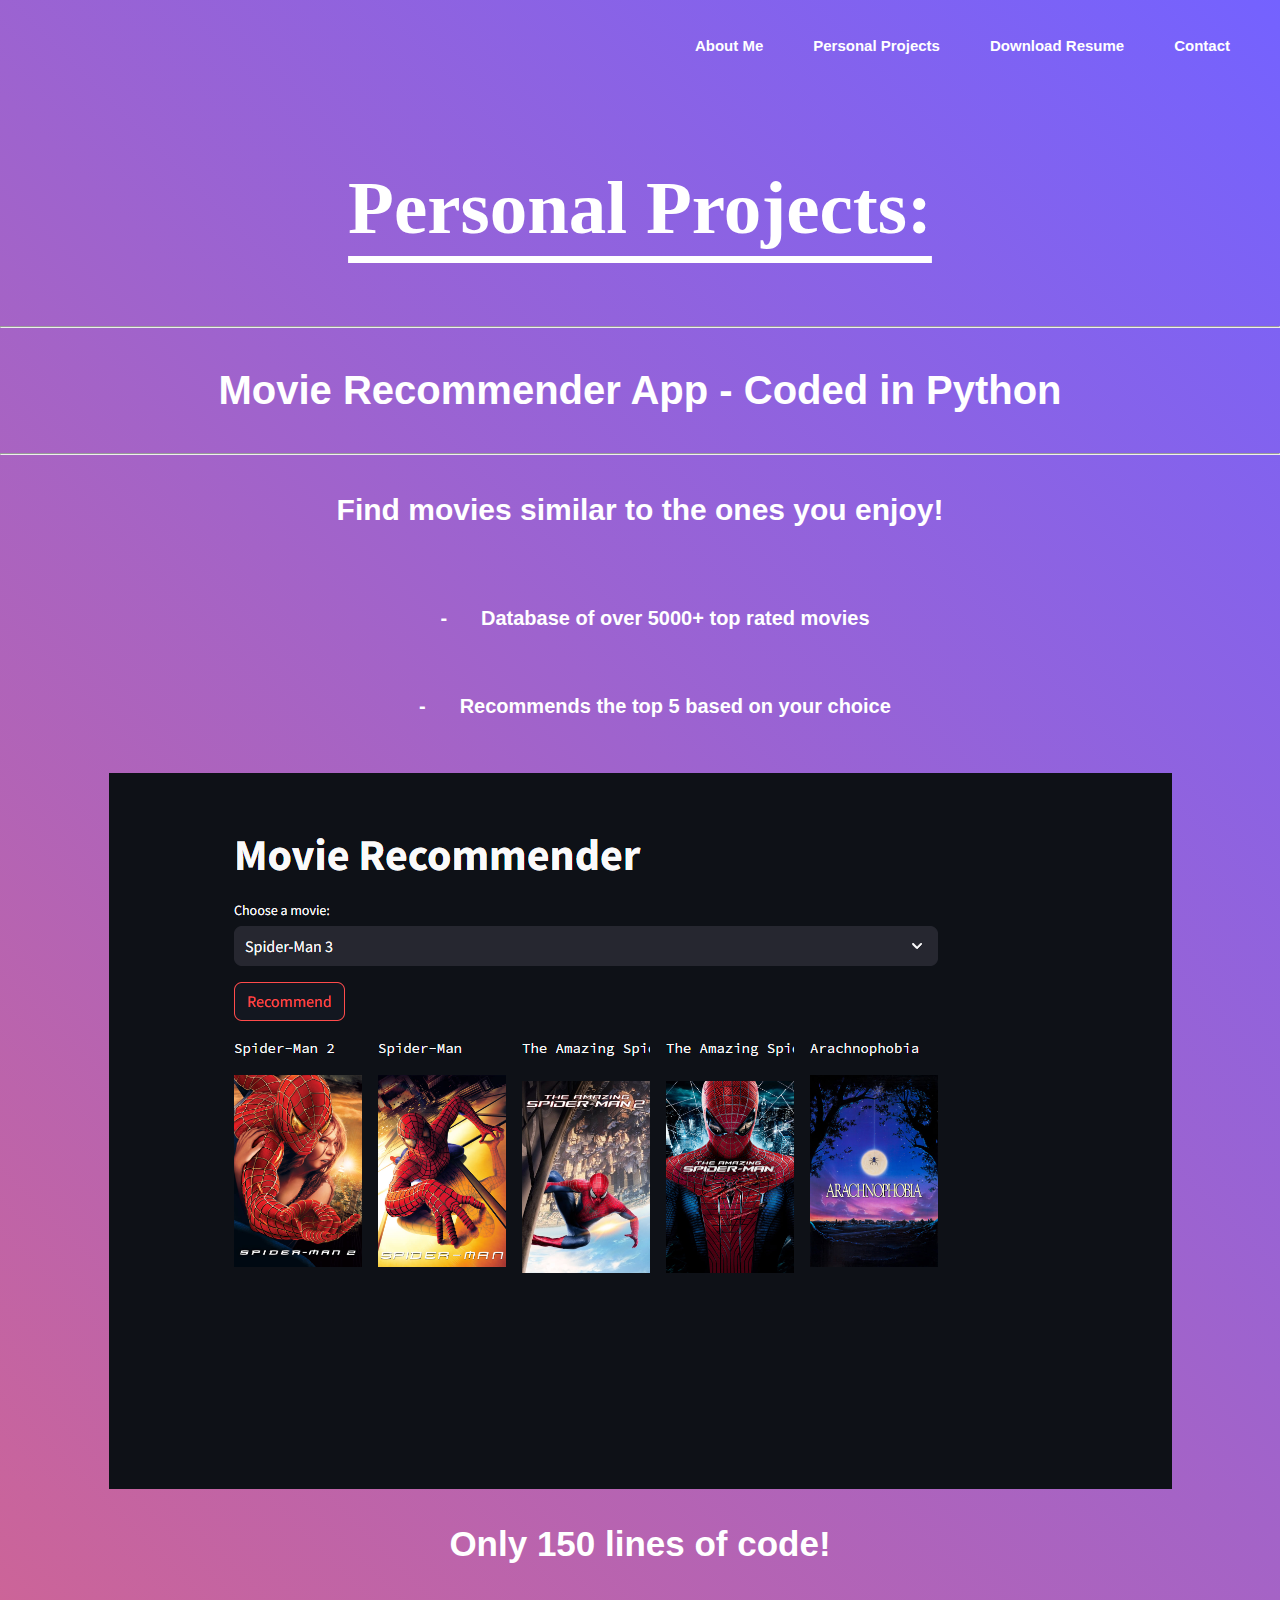
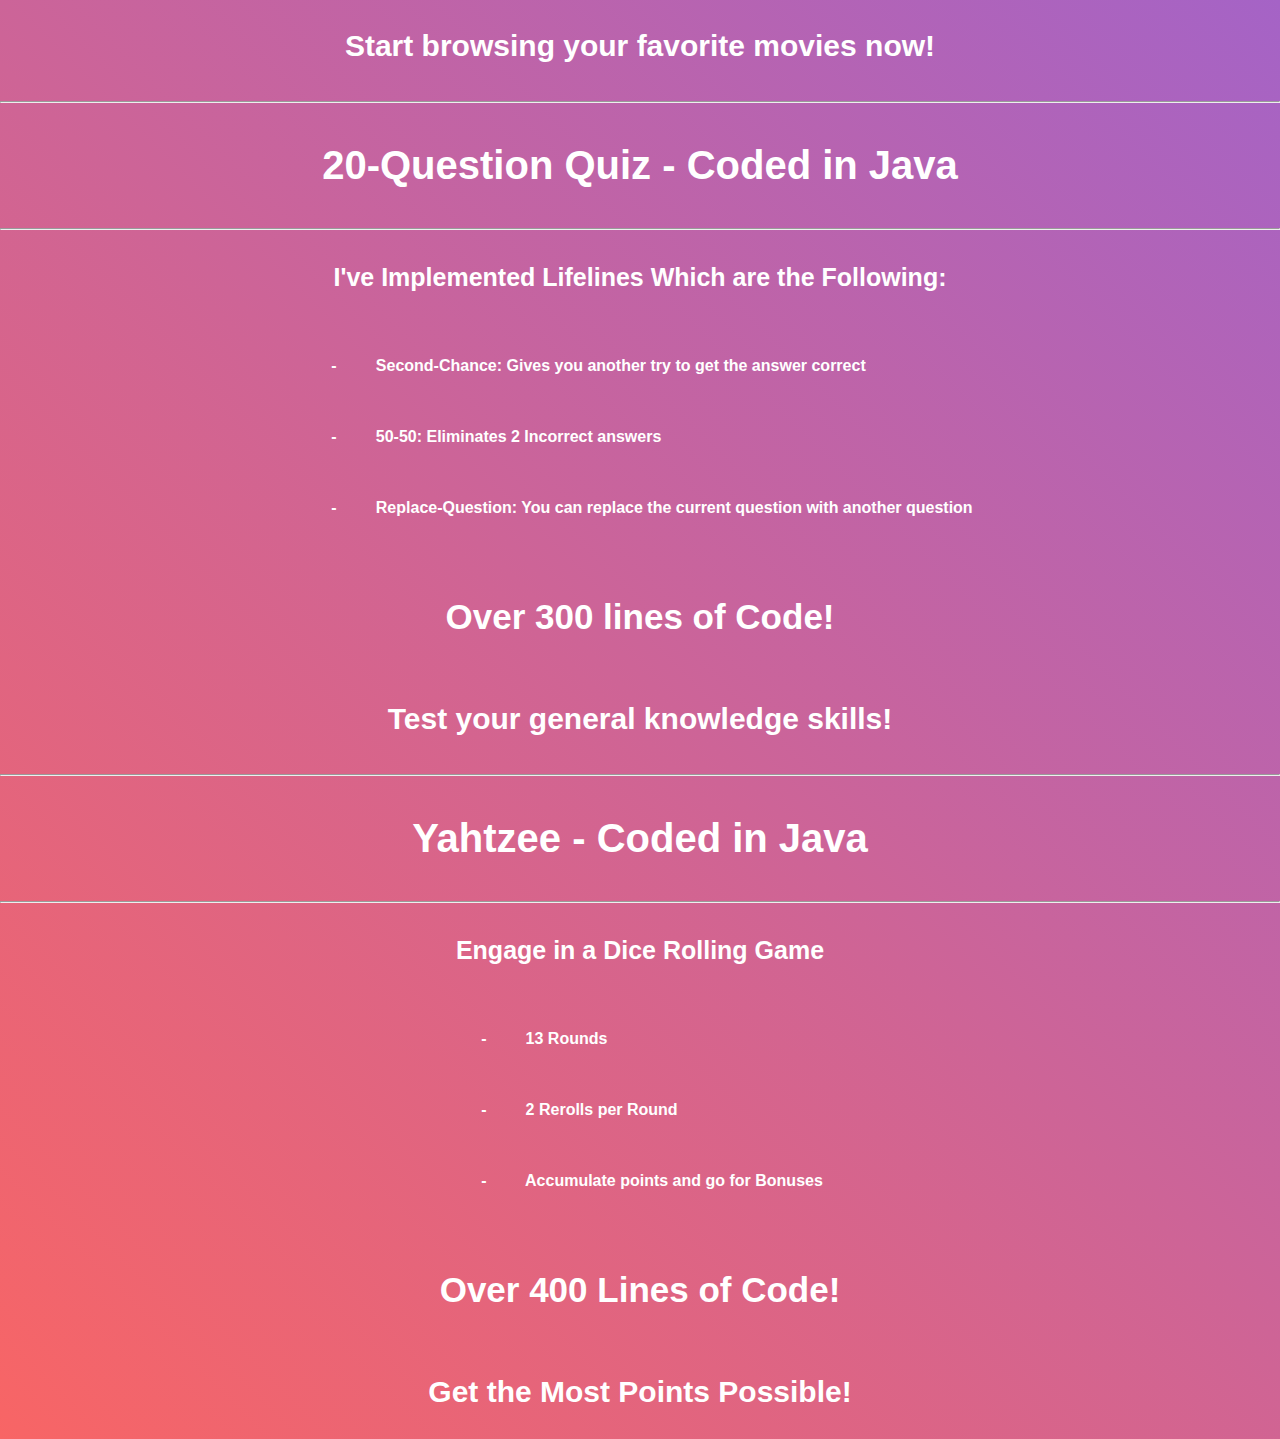
<file: personalWebsite/projectsPage.html>
<!DOCTYPE html>
<html lang="en">
<head>
    <meta charset="UTF-8">
    <meta name="viewport" content="width=device-width, initial-scale=1.0">
    <title>My Personal Projects</title>
    <link rel="styleSheet" href="personalWebsite.css">
    <script src="websiteFunctionality.js"></script>
</head>

<div class="buttons">
    <button id="homePage">
        About Me
    </button>

    <button id="projectsButton">
        Personal Projects
    </button>

    <a href="Zakaria_Merzougui_Resume.pdf" download>
        <button id="resumeButton">
            Download Resume
        </button>
    </a>

    <button id="contactButton">
        Contact
    </button>
</div>

<body id="projectsBody">
    <div id="projectsInfo">

    <p id="projectsTitle">
        Personal Projects:
    </p>

    <hr>
    <p id="movie">
        Movie Recommender App - Coded in Python
        <style>
            #movie {
                font-family: Verdana, Geneva, Tahoma, sans-serif;
                font-size: 40px;
            }
        </style>
    </p>
    <hr>

    <div id="movieFlex">
        <p class="movieTitle">
        Find movies similar to the ones you enjoy!
            <style>
                .movieTitle {
                    color: white;
                    font-weight: bold;
                    font-size: 30px;
                }
            </style>
        </p>
        
            <ul id="movieDes">
                
                
                <li>
                    Database of over 5000+ top rated movies
                </li>
        
                <li>
                    Recommends the top 5 based on your choice
                </li>
    
            </ul>
            <img id='moviePic' src="images/streamlit.png">
            <P id="lines">
                Only 150 lines of code!
            </P>
            <p id="tryIt">
                Start browsing your favorite movies now!
            </p>
        </div>


    
    <hr>
    <p id="quiz">
        20-Question Quiz - Coded in Java
        <style>
            #quiz {
                font-family: Verdana, Geneva, Tahoma, sans-serif;
                font-size: 40px;
            }
        </style>
    </p>
    <hr>
    
    <div id="quizFlex">
    <p class="lifeline">
    I've Implemented Lifelines Which are the Following:
        <style>
            .lifeline {
                color: white;
                font-weight: bold;
                font-size: 25px;
            }
        </style>
    </p>
    
        <ul id="implemented">
            
            
            <li>
                Second-Chance: Gives you another try to get the answer correct
            </li>
    
            <li>
                50-50: Eliminates 2 Incorrect answers
            </li>
    
            <li>
                Replace-Question: You can replace the current question with another question
            </li>
        </ul>
        <P id="lines">
            Over 300 lines of Code!
        </P>
        <p id="tryIt">
            Test your general knowledge skills!
        </p>
    </div>
    
    
    <hr id="hr">
    <p id="yahtzeeTitle">
        Yahtzee - Coded in Java
    </p>
    <hr>
    
    <div id="yahtzeeFlex">
    <p id="engage">
        Engage in a Dice Rolling Game
    </p>
    
    <ul id="yahList">
        <li>
            13 Rounds
        </li>
        <li>
            2 Rerolls per Round
        </li>
        <li>
            Accumulate points and go for Bonuses
        </li>
    
    </ul>
    <p id="lines">
        Over 400 Lines of Code!
    </p>
    
    <p id="pointsMost">
        Get the Most Points Possible!
    </p>
    </div>
    </div>
</body>
</html>
</file>
<file: personalWebsite/personalWebsite.css>
@keyframes color {
    0% {
        background-position: 0 50%;
    }
    50% {
        background-position: 100% 50%;
    }
    0% {
        background-position: 0 50%;
    }
}
.buttons {
    display: flex;
    justify-content: right;
    align-items: center;
    padding: 20px;
    height: 50px;
}
#quizHeader {
    color: white;
    display: flex;
    align-items: center;
    justify-content: center;
}

body {
    background: linear-gradient(45deg,#f86565,#7462ff);
}
#yahtzeeBody {
    background: linear-gradient(45deg,#f86565,#7462ff);
}
#quizBody {
    background-color: red;
    background: linear-gradient(45deg,#f86565,#7462ff);
}
#projectsBody {
    background: linear-gradient(45deg,#f86565,#7462ff);
}
#colorful {
    background: linear-gradient(45deg,#f86565,#7462ff);
}

/* Buttons */
#projectsButton {
    background: transparent;
    border-radius: 15px;
    color: white;
    font-weight: bold;
    margin-right: 10px;
}
#homePage {
    background: transparent;
    border-radius: 15px;
    color: white;
    font-weight: bold;
    margin-right: 10px;
}
#contactButton {
    background: transparent;
    border-radius: 15px;
    color: white;
    font-weight: bold;
    margin-right: 10px;
}
#resumeButton {
    background: transparent;
    border-radius: 15px;
    color: white;
    font-weight: bold;
    margin-right: 10px;
}
.buttons button {
    padding: 10px 20px;
    font-size: 15px;
    color: white;
    border: none;
    border-radius: 5px;
    transition: all 0s ease;
}

.buttons button:hover {
    border: 2px solid white;
    border-radius: 25px;
    cursor: pointer;
}

/* Buttons End */

body {
    font-family: Arial, sans-serif;
    margin: 0;
    padding: 0;
}
#me {
    border-radius: 5px;
    padding: 10px;
    color: white
}
#specialty {
    color: white
}
#picture {
    border-radius: 250px;
    width: 115%px;
    height: 450px;
    justify-content: center;
}
#header {
    border-bottom: 10px solid white;
    text-align: center;
    padding: 20px;
    color: white;
    font-family: cursive;
    font-size: 50px;
}

#allIntro {
    color: white;
    align-items: center;
    justify-content: center;
    display: flex;
    flex-direction: row;
    background: linear-gradient(45deg,#f86565,#7462ff);
    animation: color 2s ease-in infinite;
}

#nationality {
    display: flex;
    flex-direction: row;
    justify-content: space-evenly;
    align-items: center;
}
#canada {
    width: 175px;
    height: 100px;
}
#algeria {
    width: 150px;
    height: 100px;
}
#titleImage {
    display: flex;
    flex-direction: column;
}

#imageDiv {
    display: flex;
    justify-content: center;
    align-items: center;
}

h4 {
    font-family: Impact, Haettenschweiler, 'Arial Narrow Bold', sans-serif;
    font-size:40px;
    text-decoration: underline;
    text-underline-offset: 0.2em;
    
}
#aboutMeDiv {
    max-width: 800px;
    margin: 20px auto;
    padding: 20px;
    border-radius: 10px;
    font-weight: bold;
}

h2 {
    color: #333;
    font-size: 24px;
    margin-bottom: 10px;
}


ul {
    list-style: none;
    padding: 0;
}


li {
    margin-bottom: 5px;
}



#degrees {
    list-style-type: none; 
    counter-reset: list-counter; 
    padding-left: 0; 
  }
  
#degrees li:before {
    content: "-";
    display: inline-block;
    width: 1em; 
    margin-left: 2em; 
}
  
#languages {
    list-style-type: none; 
    counter-reset: list-counter; 
    padding-left: 0; 
}
#languages li:before {
    content: "-";
    display: inline-block;
    width: 1em; 
    margin-left: 2em; 

}
#program {
    color: white;
    text-align: left;
}

#projectsTitle {
    display: flex;
    color: white;
    font-weight: bold;
    align-items: center;
    font-size: 75px;
    font-family: cursive;
    text-decoration: underline;
    text-underline-offset: 0.3em;
    align-items: center;
    justify-content: center;
    
}

#contactDiv {
    color: white;
    display: flex;
    flex-direction: column;
    align-items: center;
    justify-content: center;
    background-color: transparent;
}
#linkedIn {
    color: white;
}
.contactMe {
    display: flex;
    flex-direction: row;
    font-weight: bold;
    color: white;
    
}

#linkedIn {
    display: flex;
    flex-direction: row;
    align-items: center;
    justify-content: center;
    color: white;

}

#logo {
    width: 40px;
    height: 40px;
    border-radius: 500000px;
}
#link {
    color: white;
    font-weight: bold;
}

#movieFlex {
    display: flex;
    flex-direction: column;
    align-items: center;
    justify-content: center;
    color: white;
    font-weight: bold;
}

#quizFlex {
    display: flex;
    flex-direction: column;
    align-items: center;
    justify-content: center;
    color: white;
    font-weight: bold;
}

#movieDes {
    display: flex;
    flex-direction: column;
    color: white;
    font-weight: bold;
    align-items: center;
    justify-content: center;
    align-items: center;
    font-size: 20px;
}
#movieDes li:before {
    content: "-";
    display: inline-block;
    width: 0.25em;
    margin: 1.5em;
}

#implemented {
    color: white;
    font-weight: bold;
    align-items: center;
    justify-content: center;
}
#implemented li:before {
    content: "-";
    display: inline-block;
    width: 1em;
    margin: 1.5em;
}
#tryIt {
    font-weight: bold;
    font-size: 30px;
    color: white;
}
#quiz {
    display: flex;
    font-family: Verdana, Geneva, Tahoma, sans-serif;
    font-size: 35px;
    align-items: center;
    justify-content: center;
    color: white;
    font-weight: bold;
}

#movie {
    display: flex;
    font-family: Verdana, Geneva, Tahoma, sans-serif;
    font-size: 35px;
    align-items: center;
    justify-content: center;
    color: white;
    font-weight: bold;
}

#yahtzeeTitle {
    display: flex;
    font-family: Verdana, Geneva, Tahoma, sans-serif;
    font-size: 40px;
    align-items: center;
    justify-content: center;
    color: white;
    font-weight: bold;
}
#engage {
    font-size: 25px;
    color: white;
}
#lines {
    font-size: 35px;
    color: white;
    font-weight: bold;
    
}
#yahList {
    color: white;
    font-weight: bold;
    align-items: center;
    justify-content: center;
}
#yahList li:before {
    content: "-";
    display: inline-block;
    width: 1em;
    margin: 1.5em;
}
#yahtzeeFlex {
    display: flex;
    flex-direction: column;
    align-items: center;
    justify-content: center;
    color: white;
    font-weight: bold;
}
#pointsMost {
    font-weight: bold;
    font-size: 30px;
    color: white;
}
#resumeList {
    color: white;
    font-weight: bold;
    font-size: 15px;
}
.container {
    width: 80%;
    margin: auto;
    overflow: hidden;
    padding: 30px;
    background: white;
    margin-top: 50px;
    box-shadow: 0 0 10px rgba(0, 0, 0, 0.1);
    background: linear-gradient(45deg,#f86565,#7462ff);
    color: white;
    font-weight: bold;
}
h1, h2 {
    text-align: center;
    color: white;
    font-weight: bold;
}
.contact-info {
    margin: 20px 0;
}
.contact-info h3 {
    color: white;
    font-weight: bold;
    font-size: 30px;
}
.contact-info p, .contact-info a {
    font-size: 15px;
    color: white;
    text-decoration: none;
}
.contact-info a:hover {
    text-decoration: underline;
}
.contact-form {
    margin-top: 30px;
}
.contact-form form {
    display: flex;
    flex-direction: column;
}
.contact-form input, .contact-form textarea {
    margin-bottom: 10px;
    padding: 10px;
    font-size: 1em;
    border: 1px solid #ccc;
    border-radius: 5px;
}
.contact-form button {
    padding: 10px;
    font-size: 1em;
    background-color: #333;
    color: white;
    border: none;
    border-radius: 5px;
    cursor: pointer;
}
.contact-form button:hover {
    background-color: #555;
}
.social-media {
    text-align: center;
    margin-top: 30px;
}
.social-media a {
    margin: 0 10px;
    font-size: 1.5em;
    color: white;
    text-decoration: none;
}
.social-media a:hover {
    color: #555;
}
#greatDay {
    display: flex;
    color: white;
    font-size: 30px;
    font-weight: bold;
    align-items: center;
    justify-content: center;
}
#contactHeader {
    font-size: 40px;
}
#instagramLogo {
    height: 30px;
    width: 30px;
}
#instagramFlex {
    display: flex;
    align-items: center;
    justify-content: center;
}
#linkedFlex {
    display: flex;
    align-items: center;
    justify-content: center;
}
#linkedLogo {
    height: 30px;
    width: 30px;
}
</file>
